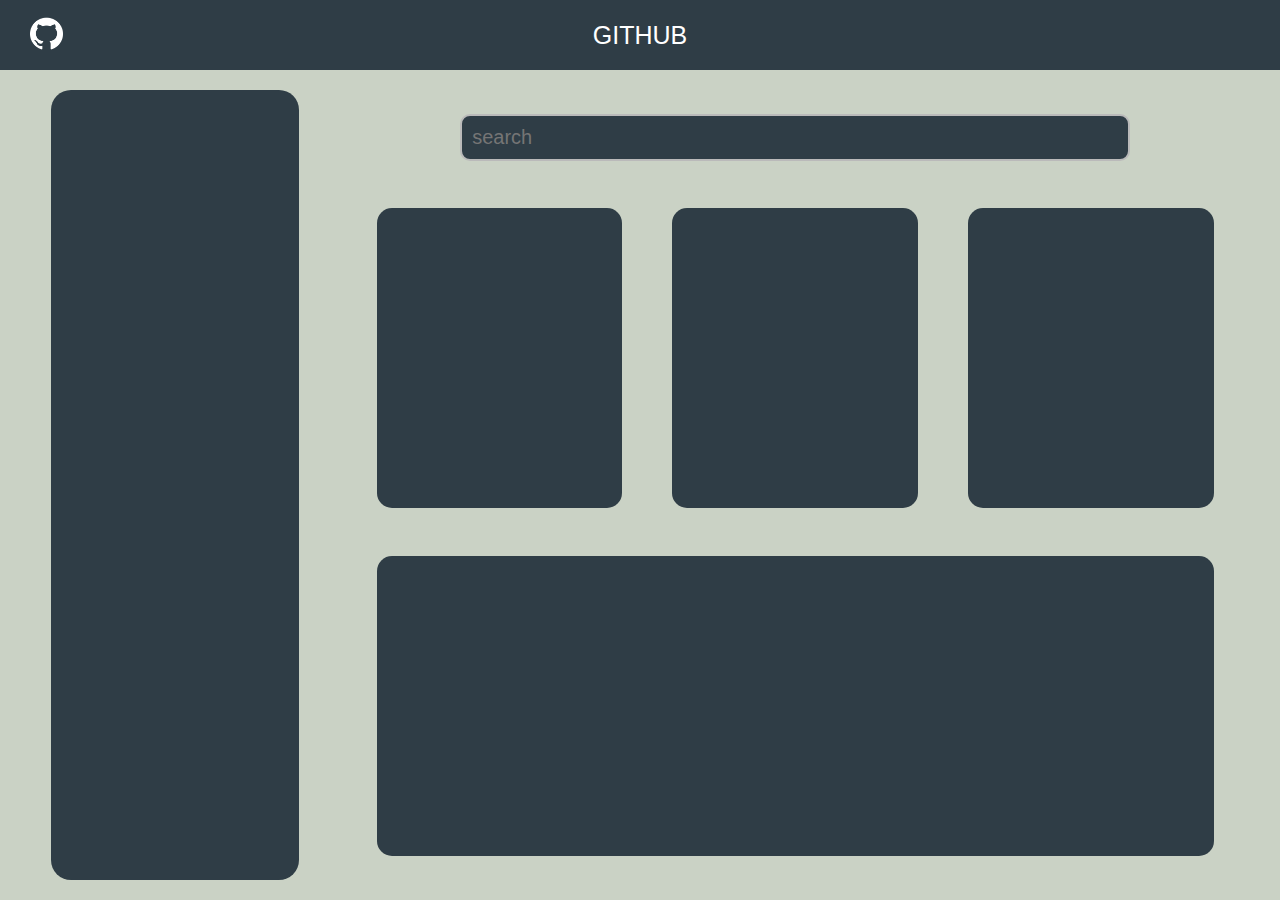
<file: Day-7-task/index.html>
<!DOCTYPE html>
<html lang="en">

<head>
    <meta charset="UTF-8">
    <meta name="viewport" content="width=device-width, initial-scale=1.0">
    <link type="text/css" rel="stylesheet" href="style.css">
    <title>Document</title>
</head>

<body>
    <section id="header">
        <div class="header">
            <div class="header_bar">
                <img class="img_tag" src="./assets/github.png">
                <p class="header_content">github</p>
            </div>
        </div>

        <div class="grid_conatiner">
            <div class="grid_height_set">
                <div class="sidemenu_grid">
                    <div class="sidemenu_content">
                    </div>
                </div>

                <div class="search_gird">
                    <div class="search_content">
                        <input type="search" placeholder="search" class="search_type" />
                    </div>
                    <div class="three_grid_container">
                        <div class="child_grid_one">

                        </div>
                        <div class="child_grid_one">

                        </div>
                        <div class="child_grid_one">

                        </div>
                    </div>
                    <div class="single_grid_container">
                        <div class="child_grid_one">
                    
                        </div>
                    </div>
                </div>
            </div>
        </div>

    </section>


</body>

</html>
</file>
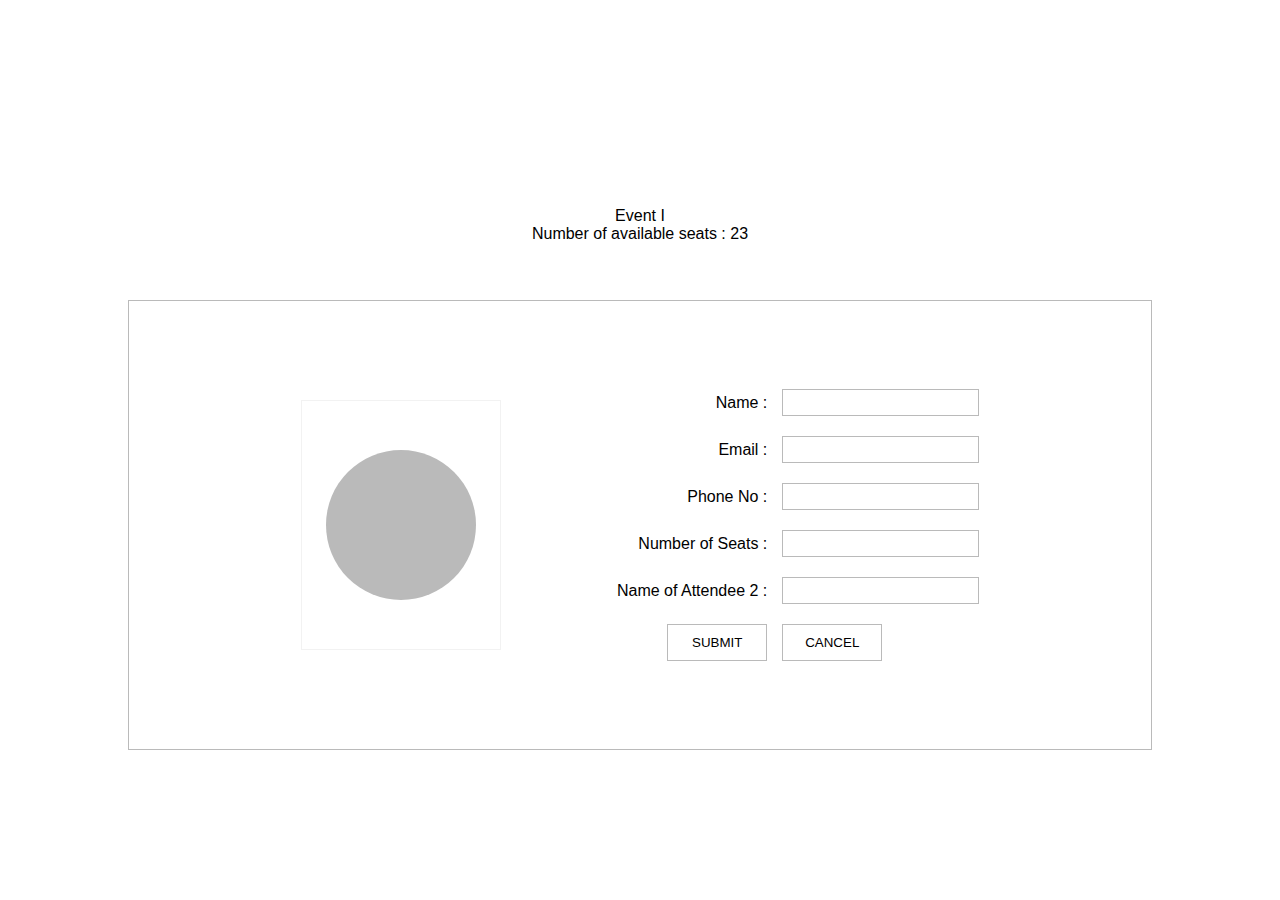
<file: Day-7-task/event_page.html>
<!DOCTYPE html>
<html lang="en">
<head>
    <meta charset="UTF-8">
    <meta name="viewport" content="width=device-width, initial-scale=1.0">
    <link type="text/css" rel="stylesheet" href="event.css">
    <title>Event Page</title>
</head>
<body>
    <section id="event_page">
        <div class="event_container">
            <div class="event_show">
                <div class="event_details">
                    <p class="event_header">Event I</p>
                    <p class="event_para">Number of available seats : <span class="seat_count">23</span></p>
                </div>

                <div class="event_information">
                    <div class="event_list">

                        <div class="user_img">
                            <div class="user_pic"></div>
                        </div>

                        <div class="user_info">

                            <div class="user_set">
                                <div class="user_one">
                                    <p class="user_name">Name : </p>
                                </div>

                                <div class="user_two">
                                <input type="text" class="input_cloud" autofocus="on"/>
                                </div>
                            </div>

                            <div class="user_set">
                                <div class="user_one">
                                    <p class="user_name">Email : </p>
                                </div>
                                
                                <div class="user_two">
                                <input type="text" class="input_cloud"  />
                                </div>
                            </div>

                            <div class="user_set">
                                <div class="user_one">
                                    <p class="user_name">Phone No : </p>
                                </div>
                                
                                <div class="user_two">
                                <input type="text" class="input_cloud"  />
                                </div>
                            </div>

                            <div class="user_set">
                                <div class="user_one">
                                    <p class="user_name">Number of Seats : </p>
                                </div>
                                
                                <div class="user_two">
                                <input type="text" class="input_cloud"  />
                                </div>
                            </div>

                            <div class="user_set">
                                <div class="user_one">
                                    <p class="user_name">Name of Attendee 2 : </p>
                                </div>
                                
                                <div class="user_two">
                                <input type="text" class="input_cloud"  />
                                </div>
                            </div>

                            <div class="user_set">
                                <div class="user_one">
                                    <button class="primary_button submit">Submit</button>
                                </div>
                                
                                <div class="user_two">
                                    <button class="primary_button cancel">Cancel</button>
                                </div>
                            </div>
                     
                        </div>

                    </div>
                </div>
            </div>
        </div>
    </section>
</body>
</html>
</file>
<file: Day-7-task/style.css>
* {
    box-sizing: border-box;
}

p {
    margin: 0;
}

body {
    margin: 0;
    background: #cad2c5;
    font-family: 'Segoe UI', Tahoma, Geneva, Verdana, sans-serif;
}

.header {
    padding: 10px 0;
    display: flex;
    justify-content: center;
    align-items: center;
    background: #2f3d46;
    width: 100%;
    height: 70px;
    color: #fff;
    position: fixed;
    z-index: 1;
}

.header_content {
    font-size: 25px;
    line-height: 20px;
    text-transform: uppercase;
}

.img_tag {
    position: absolute;
    left: 30px;
    display: flex;
    justify-content: center;
    width: 33px;
    top: 17px;
}

#header {
    position: absolute;
    width: 100%;
    height: 100%;
}

.grid_height_set {
    display: grid;
    grid-template-columns: 25% auto;
    width: 100%;
    margin: 0px auto;
    height: 100%;
}

.grid_conatiner {
    position: relative;
    width: 100%;
    height: 100%;
    padding: 90px 20px 20px;
}

.sidemenu_grid {
    position: relative;
    width: 100%;
    height: 100%;
}

.sidemenu_content {
    position: relative;
    background-color: #2f3d46;
    border-radius: 20px;
    height: 100%;
    width: 80%;
    margin: 0px auto;
}

.search_content {
    width: 80%;
    margin: 0px auto;
}

.search_type {
    background-color: #2f3d46;
    outline: none;
    border-radius: 10px;
    border: 2px solid #bababa;
    width: 100%;
    padding: 10px;
    font-size: 20px;
    line-height: 20px;
    color: #fff;
}

.three_grid_container {
    display: grid;
    grid-template-columns: repeat(3, 1fr);
    gap: 50px;
    height: 300px;
    align-items: center;
    justify-content: center;
}

.child_grid_one {
    width: 100%;
    height: 300px;
    border-radius: 15px;
    background-color: #2f3d46;

}

.single_grid_container {
    display: grid;
    grid-template-columns: repeat(1, 1fr);
}

.search_gird {
    width: 90%;
    margin: 0px auto;
    display: grid;
    align-items: center;
}
</file>
<file: Day-7-task/event.css>
* {
    box-sizing: border-box;
}

p {
    margin: 0;
}

body {
    margin: 0;
    font-family: 'Segoe UI', Tahoma, Geneva, Verdana, sans-serif;

}

#event_page {
    position: absolute;
    width: 100%;
    height: 100%;
}

.event_container {
    position: relative;
    width: 100%;
    height: 100%;
}
.event_show {
    display: flex;
    flex-direction: column;
    align-items: center;
    justify-content: center;
    height: 100%;
}

.event_details {
    min-height: 150px;
    display: flex;
    flex-direction: column;
    align-items: center;
    justify-content: center;
}

.user_img {
    width: 200px;
    height: 250px;
    text-align: center;
    border: 1px solid #f2f2f2;
    display: flex;
    justify-content: center;
    align-items: center;
}
.user_pic {
    width: 150px;
    height: 150px;
    border-radius: 100px;
    background-color: #bababa;
}

.event_list {
    width: 80%;
    display: flex;
    align-items: center;
    justify-content: space-evenly;
    margin: 0px auto;
}

.event_information {
    position: relative;
    width: 80%;
    height: 50%;
    border: 1px solid #bababa;
    display: flex;
    align-items: center;
    justify-content: space-evenly;
}
.user_info {
    width: 50%;
}
.input_cloud {
    width: 100%;
    outline: none;
    padding: 5px;
    border: 1px solid #bababa;
}

.user_set {
    display: grid;
    grid-template-columns: repeat(2,1fr);
    width: 100%;
    align-items: center;
    gap: 15px;
    padding: 10px 0;
}

.user_one {
    text-align: right;
}

.primary_button {
    padding: 10px 20px;
    border: 1px solid #bababa;
    background-color: transparent;
    min-width: 100px;
    cursor: pointer;
    text-transform: uppercase;
    transition: 1s;
}
.submit:hover {
    background-color: #ccc;
    transition: 1s;
}
.cancel:hover {
    background-color: #c2c2c2;
    transition: 1s;
}
</file>
